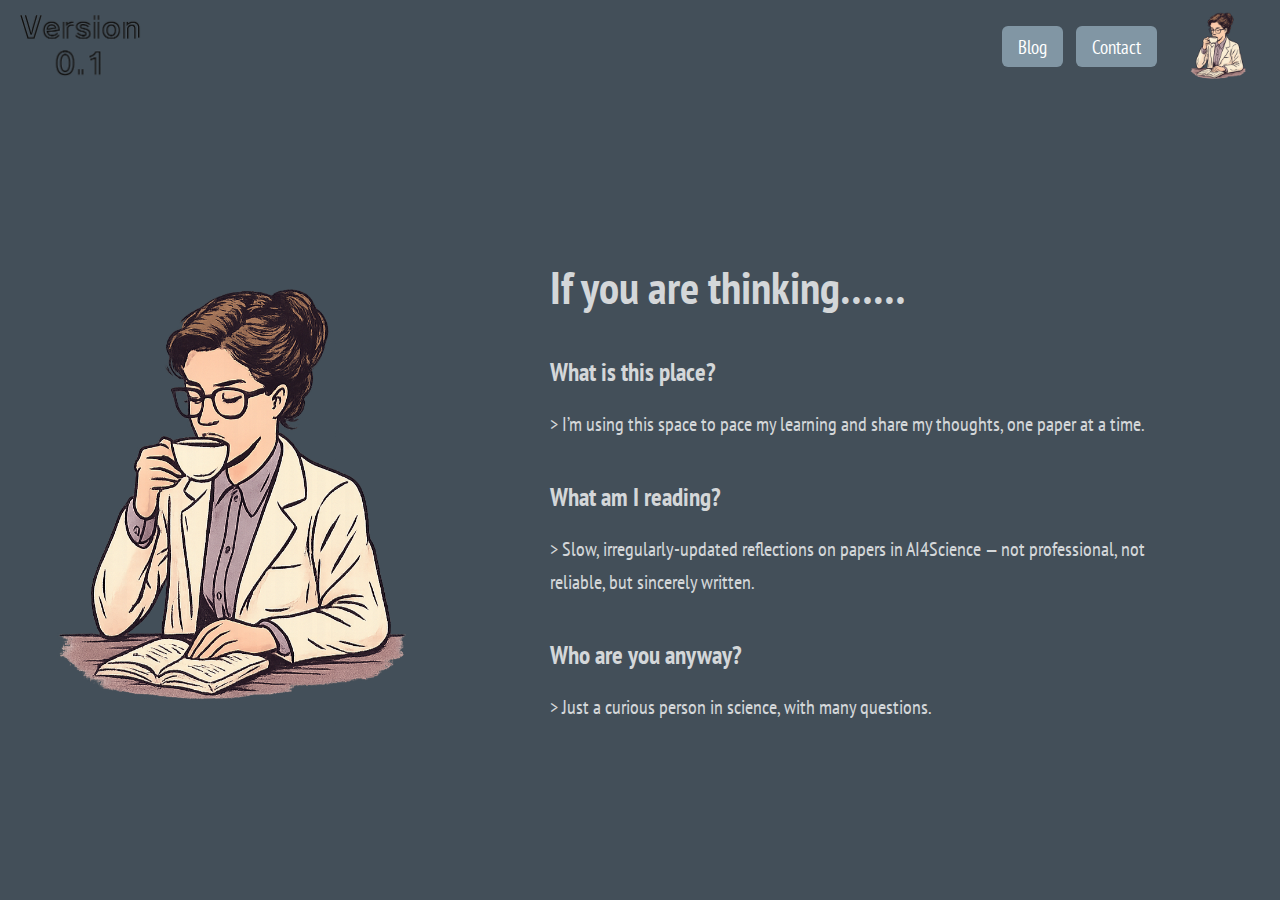
<file: index.html>
<!DOCTYPE html>
<html lang="en">
<head>
  <meta charset="UTF-8" />
  <meta name="viewport" content="width=device-width, initial-scale=1.0" />
  <title>Version 0.1</title>
  <link rel="stylesheet" href="styles/global.css" />
  <link href="https://fonts.googleapis.com/css2?family=Train+One&family=PT+Sans+Narrow&display=swap" rel="stylesheet" />
</head>
<body>
  <header>
    <!-- Left side: Text logo -->
    <div class="header-logo">
      <img src="assets/logo.png" alt="Version 0.1 Logo" class="header-logo" />
    </div>
    <!-- Right side: nav buttons + icon -->
    <div class="nav-right">
      <nav class="nav-buttons">
        <a href="#">Blog</a>
        <a href="#">Contact</a>
      </nav>
      <a href="index.html" class="icon-link">
        <img src="assets/icon.png" alt="About Icon" class="icon" />
      </a>
    </div>
  </header>

  <main>
    <!-- Left-side large image -->
    <div class="left-icon">
      <img src="assets/icon.png" alt="Scientist Reading Icon" class="icon-image" />
    </div>

    <!-- Main text content -->
    <div class="content">
      <h1 class="title">If you are thinking……</h1>
      <section class="intro">
        <div class="qa">
          <h2>What is this place?</h2>
          <p>> I’m using this space to pace my learning and share my thoughts, one paper at a time.</p>
        </div>
        <div class="qa">
          <h2>What am I reading?</h2>
          <p>> Slow, irregularly-updated reflections on papers in AI4Science — not professional, not reliable, but sincerely written.</p>
        </div>
        <div class="qa">
          <h2>Who are you anyway?</h2>
          <p>> Just a curious person in science, with many questions.</p>
        </div>
      </section>
    </div>
  </main>
</body>
</html>
</file>
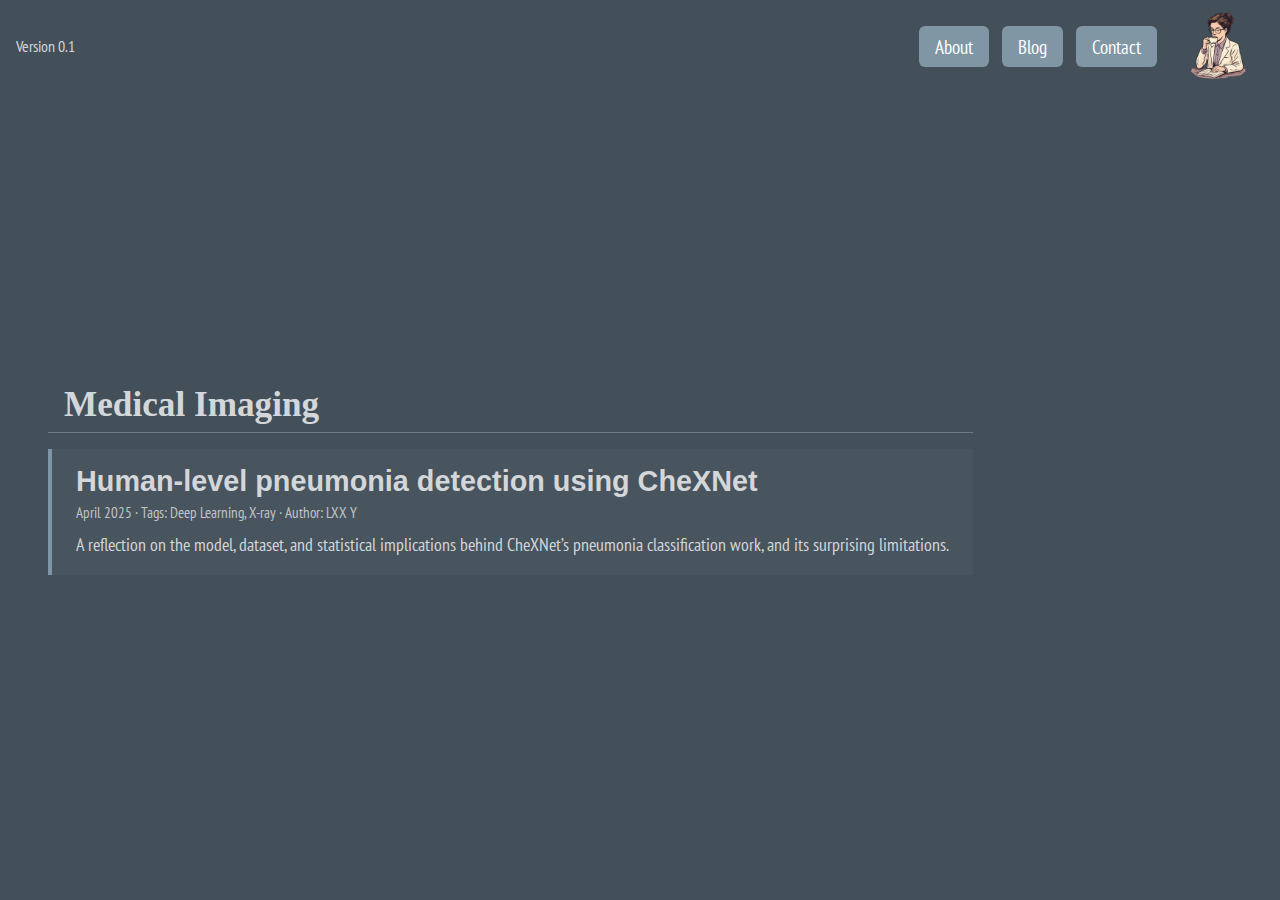
<file: blog.html>
<!DOCTYPE html>
<html lang="en">
<head>
  <meta charset="UTF-8" />
  <meta name="viewport" content="width=device-width, initial-scale=1.0" />
  <title>Blog – Version 0.1</title>
  <link rel="stylesheet" href="styles/global.css" />
  <link rel="stylesheet" href="styles/blog.css" />
  <link href="https://fonts.googleapis.com/css2?family=Train+One&family=PT+Sans+Narrow&display=swap" rel="stylesheet" />
</head>
<body>
  <header>
    <div class="logo">Version 0.1</div>
    <div class="nav-right">
      <nav class="nav-buttons">
        <a href="index.html">About</a>
        <a href="blog.html">Blog</a>
        <a href="contact.html">Contact</a>
      </nav>
      <a href="index.html" class="icon-link">
        <img src="assets/icon.png" alt="About Icon" class="icon" />
      </a>
    </div>
  </header>

  <main>
    <section class="blog-category">
      <h2>Medical Imaging</h2>

      <div class="blog-entry">
        <a href="chexnet.html" class="blog-title">Human-level pneumonia detection using CheXNet</a>
        <div class="meta">April 2025 · Tags: Deep Learning, X-ray · Author: LXX Y</div>
        <div class="description">A reflection on the model, dataset, and statistical implications behind CheXNet’s pneumonia classification work, and its surprising limitations.</div>
      </div>

      <!-- Add more blog entries here -->

    </section>
  </main>
</body>
</html>
</file>
<file: styles/global.css>
/* Global styles */
body {
  background-color: #434f59; /*#d4d7d9*/
  color: #d4d7d9;/*#0f0f0f*/
  font-family: 'PT Sans Narrow', sans-serif;
  margin: 0;
  padding: 0;
  display: flex;
  flex-direction: column;
  min-height: 100vh;
}

/* Header */
header {
  display: flex;
  justify-content: space-between;
  align-items: center;
  padding: 0.4rem 1rem;
}

/* Top-left logo image (with text) */
.header-logo {
  height: 70px; /* Increase/decrease to resize */
}

.nav-right {
  display: flex;
  align-items: center;
  gap: 2rem;
}

.icon-link {
  display: inline-block;
  height: 80px;
}

.icon {
  height: 100%;
  object-fit: contain;
  transition: transform 0.2s ease;
  margin-right: 0.5rem; /* or 8px, or whatever you like */
}

.icon:hover {
  transform: scale(1.05);
}

/* Navigation buttons */
.nav-buttons a {
  font-family: 'PT Sans Narrow', sans-serif;
  text-decoration: none;
  margin-left: 1rem;
  color: #d4d7d9;/*#0f0f0f*/
  font-size: 1.5rem;
  background-color: #8196a4; /*#97aaba*/
  border: none;
  padding: 12px 22px;
  border-radius: 6px;
  transition: 0.2s ease;
}

.nav-buttons a:hover {
  background-color: #6d7c86; /*#8196a4*/
}

main {
  flex-grow: 1;
  display: flex;
  align-items: center;
  justify-content: flex-start;   /* change from center */
  padding: 2rem 18rem;            /* add more horizontal space */
  text-align: left;
  gap: 3rem;
}


/* Container for left icon */
.left-icon {
  display: flex;
  align-items: flex-end;
  justify-content: flex-start;
  margin-right: 2rem;
}

/* Image for the reading scientist */
.icon-image {
  height: 240px;
  margin-top: auto;
  height: 500px;
}

/* Center content block */
.content {
  max-width: 600px;
  width: 100%;
}

/* Big centered title */
.title {
  font-size: 2.8rem;
  margin-bottom: 2.5rem;
  font-weight: 600;
}

/* Q&A section spacing */
.intro .qa {
  margin-bottom: 2.5rem;
}

/* Question headings */
.qa h2 {
  font-size: 1.55rem;
  font-weight: 600;
  margin-bottom: 0.5rem;
  color: #d4d7d9;/*#0f0f0f*/
}

/* Answer paragraphs */
.qa p {
  font-size: 1.25rem;
  line-height: 1.65;
  color: #d4d7d9;/*#0f0f0f*/
}

body {
  background-color: #434f59;
  color: #d4d7d9;
  font-family: 'PT Sans Narrow', sans-serif;
}

a {
  color: #d4d7d9;
  text-decoration: none;
}

a:hover {
  text-decoration: underline;
}

nav.nav-buttons a {
  background-color: #8196a4;
  padding: 8px 16px;
  margin-left: 10px;
  border-radius: 6px;
  color: #fff;
  font-size: 1.2rem;
  transition: 0.2s;
}

nav.nav-buttons a:hover {
  background-color: #6d7c86;
}

main {
  padding: 2rem 3rem;
}

.blog-category h2 {
  font-size: 1.8rem;
  margin-bottom: 1rem;
  color: #d4d7d9;
  border-bottom: 1px solid #6d7c86;
  padding-bottom: 0.4rem;
}

.blog-entry {
  margin-bottom: 2rem;
}

.blog-title {
  font-size: 1.4rem;
  font-weight: bold;
  display: block;
  margin-bottom: 0.4rem;
}

.meta {
  font-size: 0.95rem;
  color: #b6babd;
  margin-bottom: 0.4rem;
}

.description {
  font-size: 1.05rem;
  color: #d4d7d9;
}
</file>
<file: styles/blog.css>
/* ------------------------------
   Blog Page Styles (blog.css)
------------------------------ */

/* Override background and text color */
body {
    background-color: #434f59;
    color: #d4d7d9;
    font-family: 'PT Sans Narrow', sans-serif;
    margin: 0;
    padding: 0;
  }
  
  /* Section title: Category label (e.g., Medical Imaging) */
  .blog-category h2 {
    font-family: 'Lobster', cursive;
    font-size: 2.2rem;
    margin: 2rem 0 1rem 0;
    padding-left: 1rem;
    color: #d4d7d9;
  }
  
  /* Individual blog entry layout */
  .blog-entry {
    border-left: 4px solid #8196a4;
    padding: 1rem 1.5rem;
    margin: 1rem 0;
    background-color: rgba(255, 255, 255, 0.03);
    transition: background-color 0.2s ease;
  }
  
  .blog-entry:hover {
    background-color: rgba(255, 255, 255, 0.06);
  }
  
  /* Blog title (linked) */
  .blog-title {
    font-family: 'Teko', sans-serif;
    font-size: 1.8rem;
    color: #d4d7d9;
    text-decoration: none;
    display: block;
    margin-bottom: 0.3rem;
  }
  
  .blog-title:hover {
    text-decoration: underline;
  }
  
  /* Meta info (date, tags, authors) */
  .meta {
    font-size: 0.95rem;
    margin-bottom: 0.6rem;
    color: #c0c4c7;
  }
  
  /* Short description */
  .description {
    font-size: 1.1rem;
    line-height: 1.6;
    color: #d4d7d9;
  }
  
  /* Optional: spacing below categories */
  .blog-category {
    margin-bottom: 3rem;
  }
</file>
